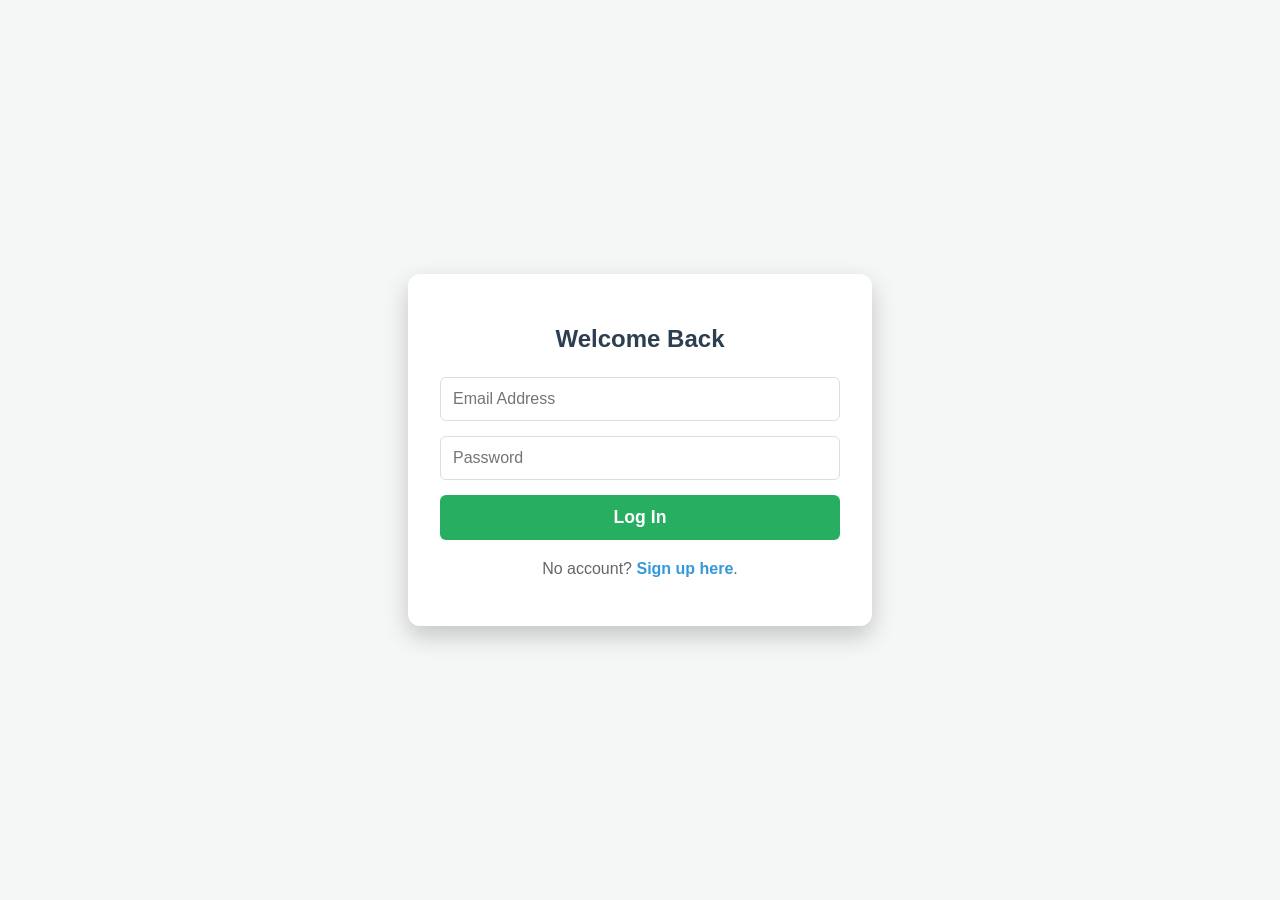
<file: home.html>
<!DOCTYPE html>
<html lang="en">
<head>
    <meta charset="UTF-8">
    <meta name="viewport" content="width=device-width, initial-scale=1.0">
    <title>Home - Dashboard</title>
    <style>
        body { font-family: sans-serif; padding: 40px; }
        .dashboard { border: 1px solid #ccc; padding: 20px; border-radius: 8px; max-width: 400px; }
        button { padding: 10px 15px; background-color: #e74c3c; color: white; border: none; cursor: pointer; border-radius: 4px; }
    </style>
</head>
<body>

    <div class="dashboard" id="dashboard" style="display: none;">
        <h2>Welcome, <span id="displayUser"></span>!</h2>
        <p><strong>Your Email:</strong> <span id="displayEmail"></span></p>
        <button id="logoutBtn">Logout</button>
    </div>

    <script type="module">
        import { getCurrentUser, logout } from './auth.js';

        const user = getCurrentUser();

        if (!user) {
            alert("Access Denied! Please log in first.");
            window.location.href = "Login.html";
        } else {
            document.getElementById('displayUser').textContent = user.username;
            document.getElementById('displayEmail').textContent = user.email;
            document.getElementById('dashboard').style.display = 'block';
        }

        document.getElementById('logoutBtn').addEventListener('click', logout);
    </script>
</body>
</html>
</file>
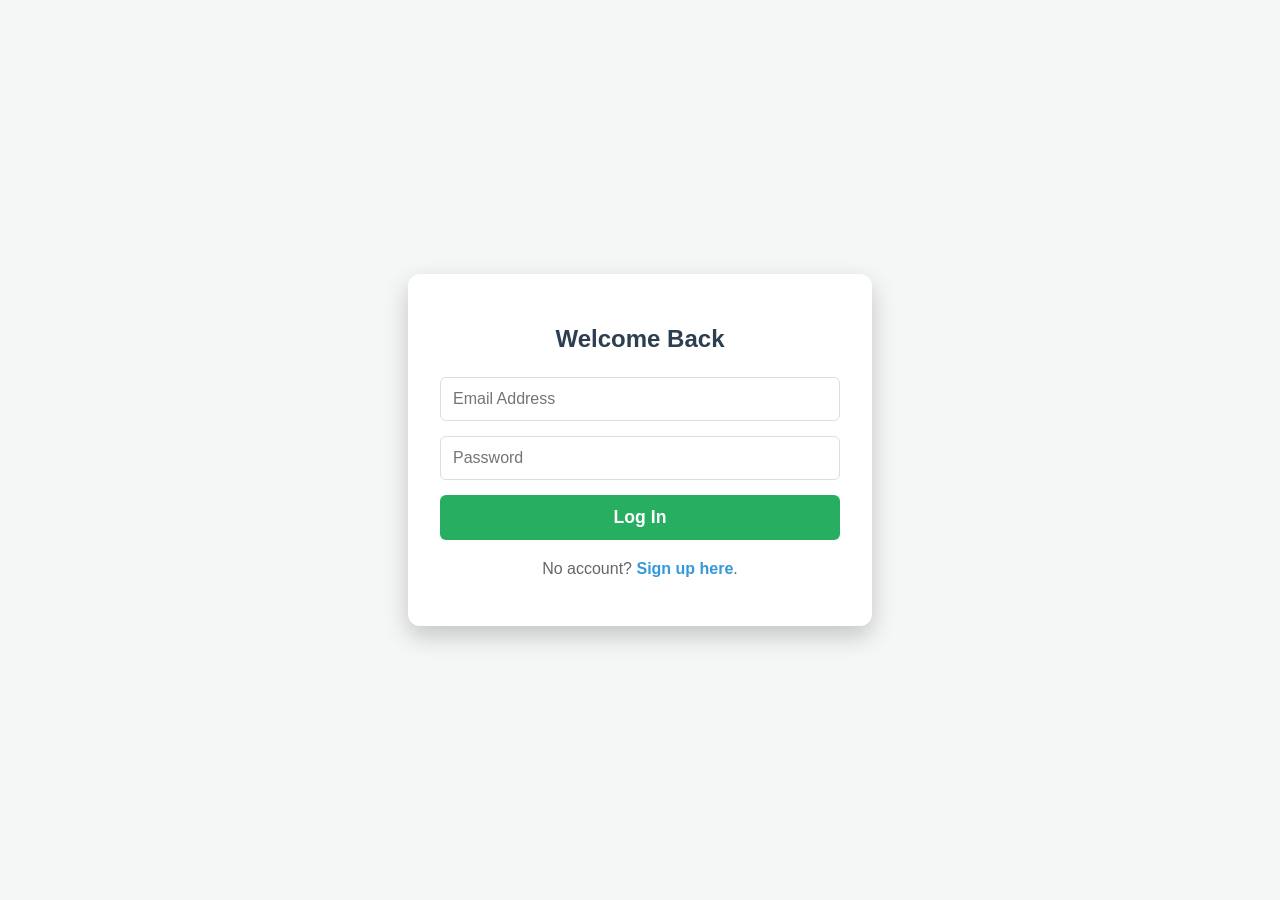
<file: Home.html>
<!DOCTYPE html>
<html lang="en">
<head>
    <meta charset="UTF-8">
    <meta name="viewport" content="width=device-width, initial-scale=1.0">
    <title>Shop - Midterm</title>
    <link rel="stylesheet" href="style.css">
</head>
<body>
    <nav>
        <div>
            <h2>Welcome, <span id="displayUser"></span>!</h2>
        </div>
        <button id="logoutBtn">Logout</button>
    </nav>

    <div class="filter-section">
        <strong>Filter by Price: </strong>
        <input type="number" id="minPrice" placeholder="Min $">
        <input type="number" id="maxPrice" placeholder="Max $">
        <button id="filterBtn">Apply Filter</button>
    </div>

    <div class="container">
        <div id="product-grid"></div>

        <aside id="cart-sidebar">
            <h3>Your Cart</h3>
            <div id="cart-items"></div>
            <hr>
            <p><strong>Total: $<span id="cart-total">0.00</span></strong></p>
            <button id="checkout-btn">Checkout</button>
            <div id="checkout-status"></div>
        </aside>
    </div>
    
    <script type="module">
    import { getCurrentUser, logout } from './auth.js';
    import { 
        loadProducts, 
        addToCart, 
        updateQty, 
        removeFromCart,
        handleCheckout 
    } from './shop.js';

    const user = getCurrentUser();

    if (!user) {
        alert("Access Denied! Please log in first.");
        window.location.href = "Login.html";
    } else {
        document.getElementById('displayUser').textContent = user.username;
        loadProducts();
    }

    window.addToCart = addToCart;
    window.updateQty = updateQty;
    window.removeFromCart = removeFromCart;

    document.getElementById('logoutBtn').addEventListener('click', logout);
    document.getElementById('checkout-btn').addEventListener('click', handleCheckout);
    </script>
</body>
</html>
</file>
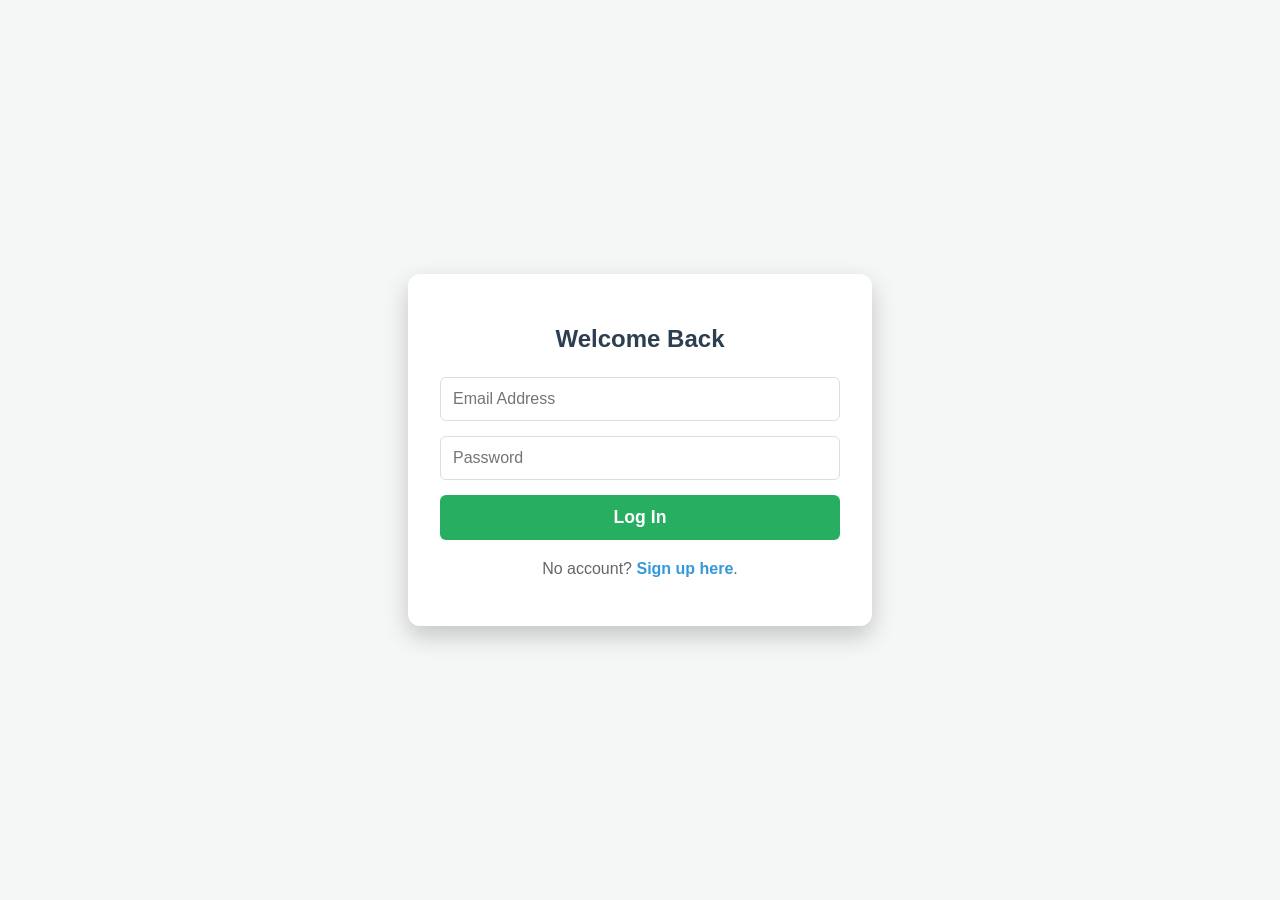
<file: Login.html>
<!DOCTYPE html>
<html lang="en">
<head>
    <meta charset="UTF-8">
    <meta name="viewport" content="width=device-width, initial-scale=1.0">
    <title>Log In</title>
    <link rel="stylesheet" href="style.css">
</head>
<body class="auth-page">

    <div class="auth-card"> <h2>Welcome Back</h2>
        <form id="loginForm">
            <input type="email" id="email" placeholder="Email Address" required>
            <input type="password" id="password" placeholder="Password" required>
            <button type="submit">Log In</button>
        </form>
        <p>No account? <a href="Signup.html">Sign up here</a>.</p>
    </div>

    <script type="module">
        import { login, getCurrentUser } from './auth.js';

        if (getCurrentUser()) {
            window.location.href = "Home.html";
        }

        document.getElementById('loginForm').addEventListener('submit', (e) => {
            e.preventDefault();
            const email = document.getElementById('email').value;
            const pass = document.getElementById('password').value;

            const isSuccess = login(email, pass);
            if (isSuccess) {
                window.location.href = "Home.html";
            }
        });
    </script>
</body>
</html>
</file>
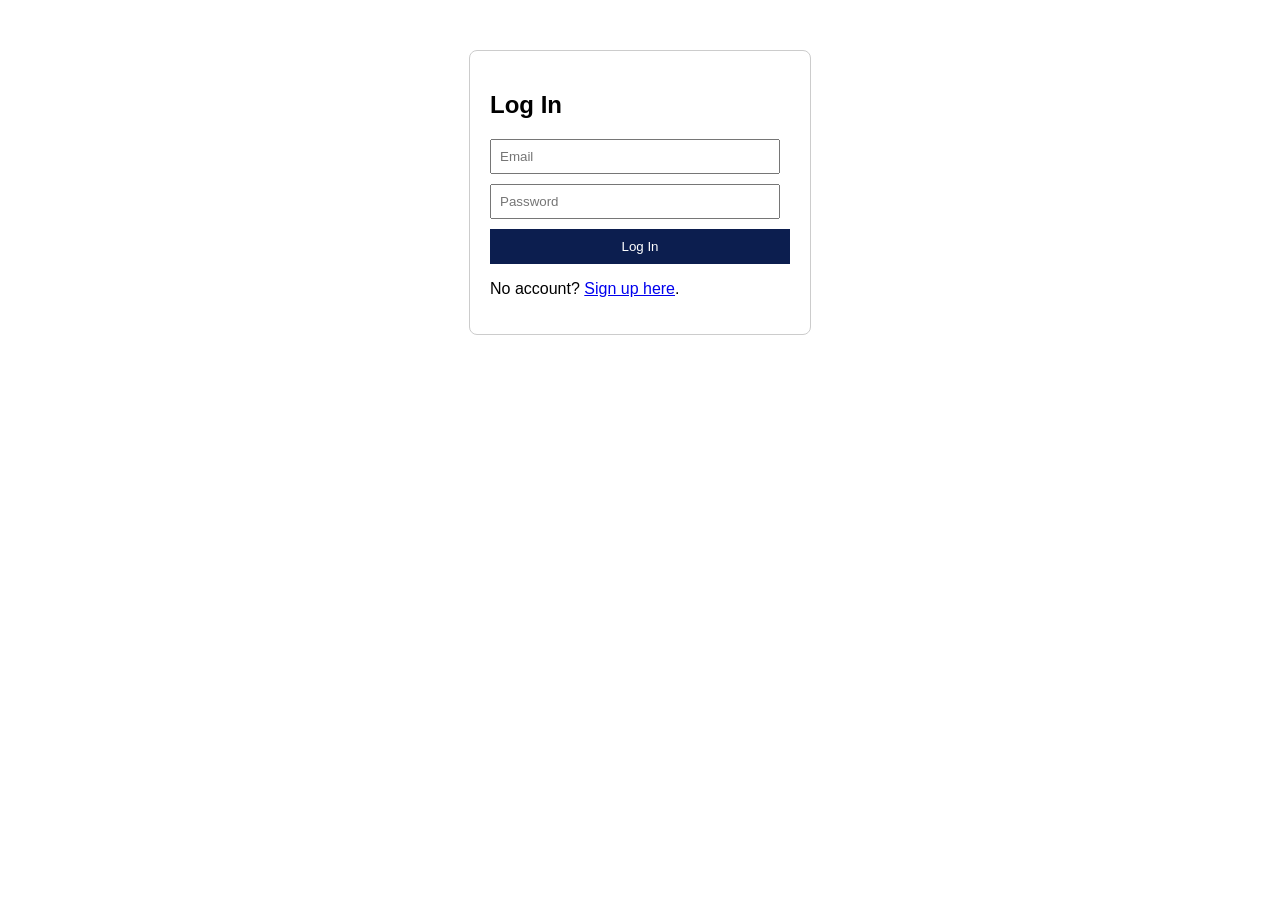
<file: login.html>
<!DOCTYPE html>
<html lang="en">
<head>
    <meta charset="UTF-8">
    <meta name="viewport" content="width=device-width, initial-scale=1.0">
    <title>Log In</title>
    <style>
        body { font-family: sans-serif; display: flex; justify-content: center; margin-top: 50px; }
        .card { border: 1px solid #ccc; padding: 20px; border-radius: 8px; width: 300px; }
        input { width: 90%; margin-bottom: 10px; padding: 8px; }
        button { width: 100%; padding: 10px; background-color: #0C1E4F; color: white; border: none; cursor: pointer; }
    </style>
</head>
<body>

    <div class="card">
        <h2>Log In</h2>
        <form id="loginForm">
            <input type="email" id="email" placeholder="Email" required>
            <input type="password" id="password" placeholder="Password" required>
            <button type="submit">Log In</button>
        </form>
        <p>No account? <a href="Signup.html">Sign up here</a>.</p>
    </div>

    <script type="module">
        import { login, getCurrentUser } from './auth.js';

        if (getCurrentUser()) {
            window.location.href = "Home.html";
        }

        document.getElementById('loginForm').addEventListener('submit', (e) => {
            e.preventDefault();
            const email = document.getElementById('email').value;
            const pass = document.getElementById('password').value;

            const isSuccess = login(email, pass);
            if (isSuccess) {
                window.location.href = "Home.html";
            }
        });
    </script>
</body>
</html>
</file>
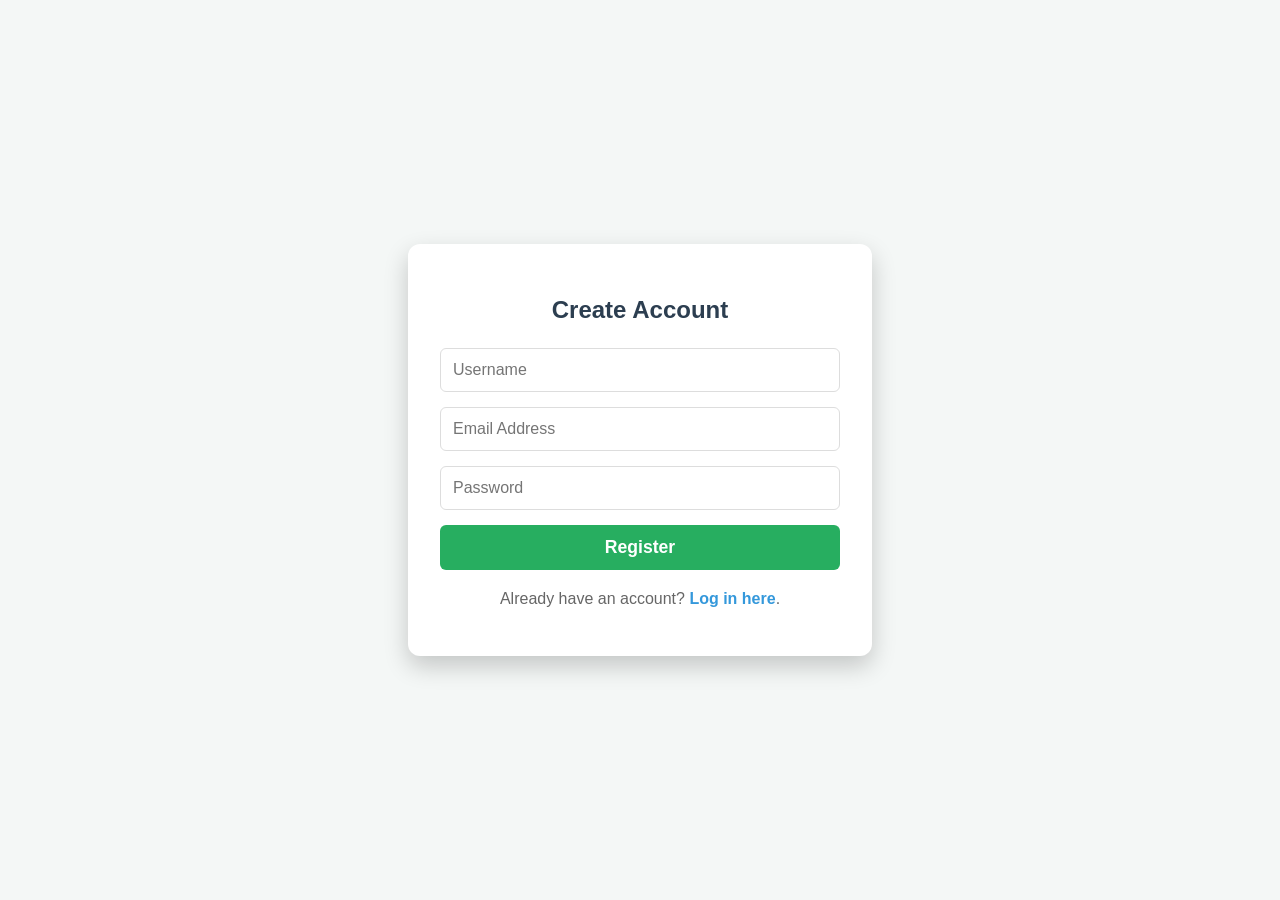
<file: Signup.html>
<!DOCTYPE html>
<html lang="en">
<head>
    <meta charset="UTF-8">
    <meta name="viewport" content="width=device-width, initial-scale=1.0">
    <title>Sign Up</title>
    <link rel="stylesheet" href="style.css">
</head>
<body class="auth-page">

    <div class="auth-card"> <h2>Create Account</h2>
        <form id="signupForm">
            <input type="text" id="username" placeholder="Username" required>
            <input type="email" id="email" placeholder="Email Address" required>
            <input type="password" id="password" placeholder="Password" required>
            <button type="submit">Register</button>
        </form>
        <p>Already have an account? <a href="Login.html">Log in here</a>.</p>
    </div>

    <script type="module">
        import { signup } from './auth.js';

        document.getElementById('signupForm').addEventListener('submit', (e) => {
            e.preventDefault();
            const user = document.getElementById('username').value;
            const email = document.getElementById('email').value;
            const pass = document.getElementById('password').value;

            const isSuccess = signup(user, email, pass);
            if (isSuccess) {
                window.location.href = "Login.html";
            }
        });
    </script>
</body>
</html>
</file>
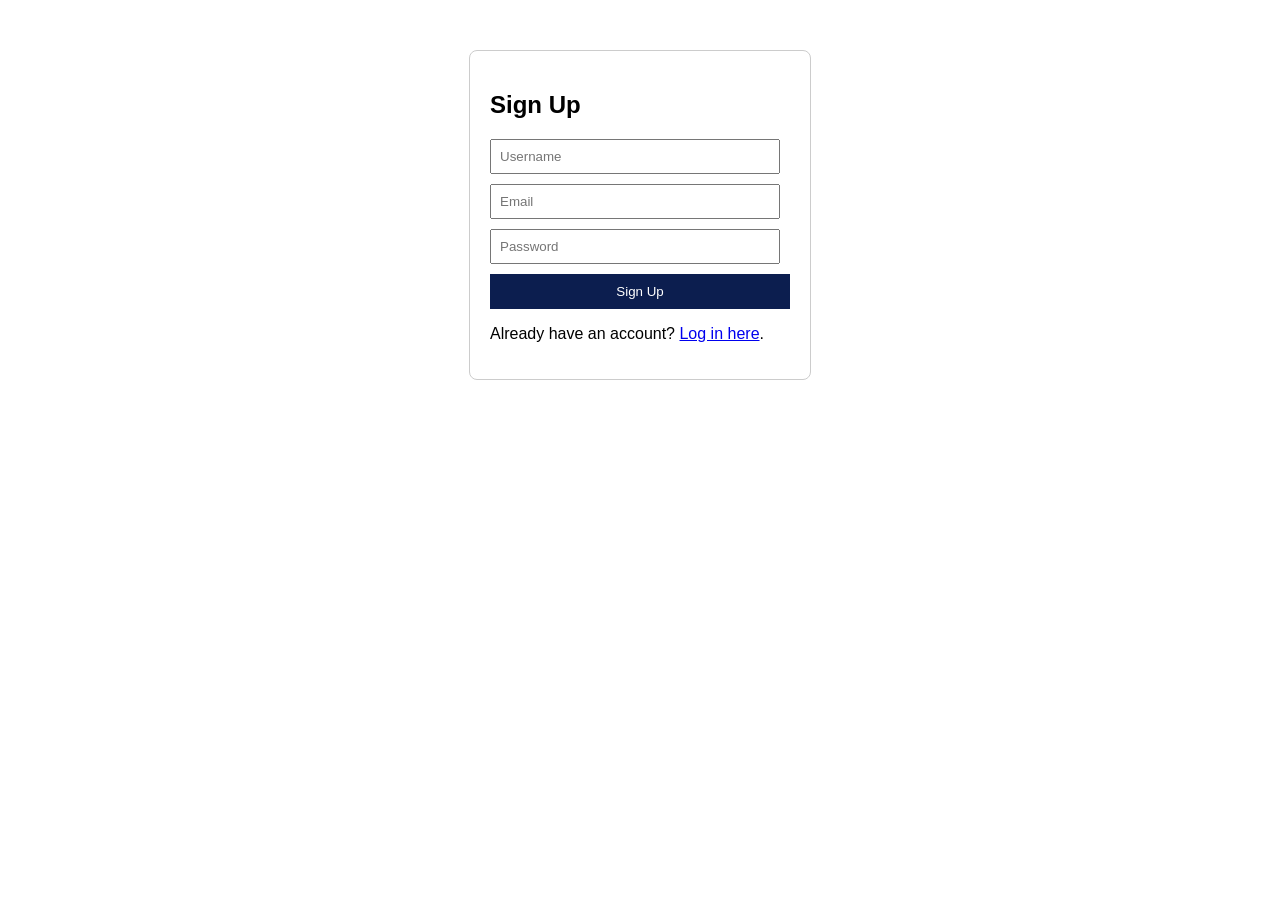
<file: signup.html>
<!DOCTYPE html>
<html lang="en">
<head>
    <meta charset="UTF-8">
    <meta name="viewport" content="width=device-width, initial-scale=1.0">
    <title>Sign Up</title>
    <style>
        body { font-family: sans-serif; display: flex; justify-content: center; margin-top: 50px; }
        .card { border: 1px solid #ccc; padding: 20px; border-radius: 8px; width: 300px; }
        input { width: 90%; margin-bottom: 10px; padding: 8px; }
        button { width: 100%; padding: 10px; background-color: #0C1E4F; color: white; border: none; cursor: pointer; }
    </style>
</head>
<body>

    <div class="card">
        <h2>Sign Up</h2>
        <form id="signupForm">
            <input type="text" id="username" placeholder="Username" required>
            <input type="email" id="email" placeholder="Email" required>
            <input type="password" id="password" placeholder="Password" required>
            <button type="submit">Sign Up</button>
        </form>
        <p>Already have an account? <a href="Login.html">Log in here</a>.</p>
    </div>

    <script type="module">
        import { signup } from './auth.js';

        document.getElementById('signupForm').addEventListener('submit', (e) => {
            e.preventDefault();
            const user = document.getElementById('username').value;
            const email = document.getElementById('email').value;
            const pass = document.getElementById('password').value;

            const isSuccess = signup(user, email, pass);
            if (isSuccess) {
                window.location.href = "Login.html";
            }
        });
    </script>
</body>
</html>
</file>
<file: style.css>
body {
    font-family: 'Segoe UI', Tahoma, Geneva, Verdana, sans-serif;
    margin: 0;
    background-color: #f4f7f6;
    color: #333;
}

nav {
    background: #2c3e50;
    color: white;
    padding: 1rem 5%;
    display: flex;
    justify-content: space-between;
    align-items: center;
}
.container {
    display: grid;
    grid-template-columns: 1fr 350px; 
    gap: 20px;
    padding: 20px;
    max-width: 1400px;
    margin: 0 auto;
}

#product-grid {
    display: grid;
    grid-template-columns: repeat(auto-fill, minmax(220px, 1fr));
    gap: 20px;
}

.card {
    background: white;
    border-radius: 8px;
    padding: 15px;
    box-shadow: 0 4px 6px rgba(0,0,0,0.1);
    transition: transform 0.2s;
    display: flex;
    flex-direction: column;
    justify-content: space-between;
}

.card:hover {
    transform: translateY(-5px);
}

.card img {
    width: 100%;
    height: 200px;
    object-fit: cover;
    border-radius: 4px;
}

.card h4 {
    margin: 10px 0;
    font-size: 1.1rem;
    height: 2.4em;
    overflow: hidden;
}

.card p {
    font-weight: bold;
    color: #27ae60;
    font-size: 1.2rem;
}

.card button {
    background: #3498db;
    color: white;
    border: none;
    padding: 10px;
    border-radius: 4px;
    cursor: pointer;
    font-weight: bold;
}

.card button:hover {
    background: #2980b9;
}

#cart-sidebar {
    background: white;
    padding: 20px;
    border-radius: 8px;
    height: fit-content;
    position: sticky;
    top: 20px;
    box-shadow: 0 4px 10px rgba(0,0,0,0.15);
}

.cart-item {
    display: flex;
    justify-content: space-between;
    align-items: center;
    padding: 10px 0;
    border-bottom: 1px solid #eee;
}

.cart-item button {
    padding: 2px 8px;
    margin: 0 5px;
    cursor: pointer;
}

.filter-section {
    background: white;
    padding: 15px 5%;
    margin-bottom: 10px;
    display: flex;
    gap: 10px;
    align-items: center;
    box-shadow: 0 2px 4px rgba(0,0,0,0.05);
}

.filter-section input {
    padding: 8px;
    border: 1px solid #ddd;
    border-radius: 4px;
}

#checkout-status {
    margin-top: 15px;
    font-weight: bold;
    text-align: center;
}

#checkout-btn {
    width: 100%;
    padding: 15px;
    background: #e67e22;
    color: white;
    border: none;
    border-radius: 4px;
    font-size: 1rem;
    cursor: pointer;
    margin-top: 10px;
}

#checkout-btn:hover {
    background: #d35400;
}

.auth-page {
    display: flex;
    justify-content: center;
    align-items: center;
    min-height: 100vh;
    background: linear-gradient(135px, #2c3e50, #3498db); 
    margin: 0;
}

.auth-card {
    background: white;
    padding: 2rem;
    border-radius: 12px;
    box-shadow: 0 10px 25px rgba(0,0,0,0.2);
    width: 100%;
    max-width: 400px; 
    text-align: center;
}

.auth-card h2 {
    margin-bottom: 1.5rem;
    color: #2c3e50;
}

.auth-card form {
    display: flex;
    flex-direction: column;
    gap: 15px;
}

.auth-card input {
    padding: 12px;
    border: 1px solid #ddd;
    border-radius: 6px;
    font-size: 1rem;
    width: 100%;
    box-sizing: border-box;
}

.auth-card button {
    padding: 12px;
    background-color: #27ae60;
    color: white;
    border: none;
    border-radius: 6px;
    font-size: 1.1rem;
    cursor: pointer;
    font-weight: bold;
    transition: background 0.3s;
}

.auth-card button:hover {
    background-color: #219150;
}

.auth-card p {
    margin-top: 20px;
    color: #666;
}

.auth-card a {
    color: #3498db;
    text-decoration: none;
    font-weight: bold;
}
</file>
